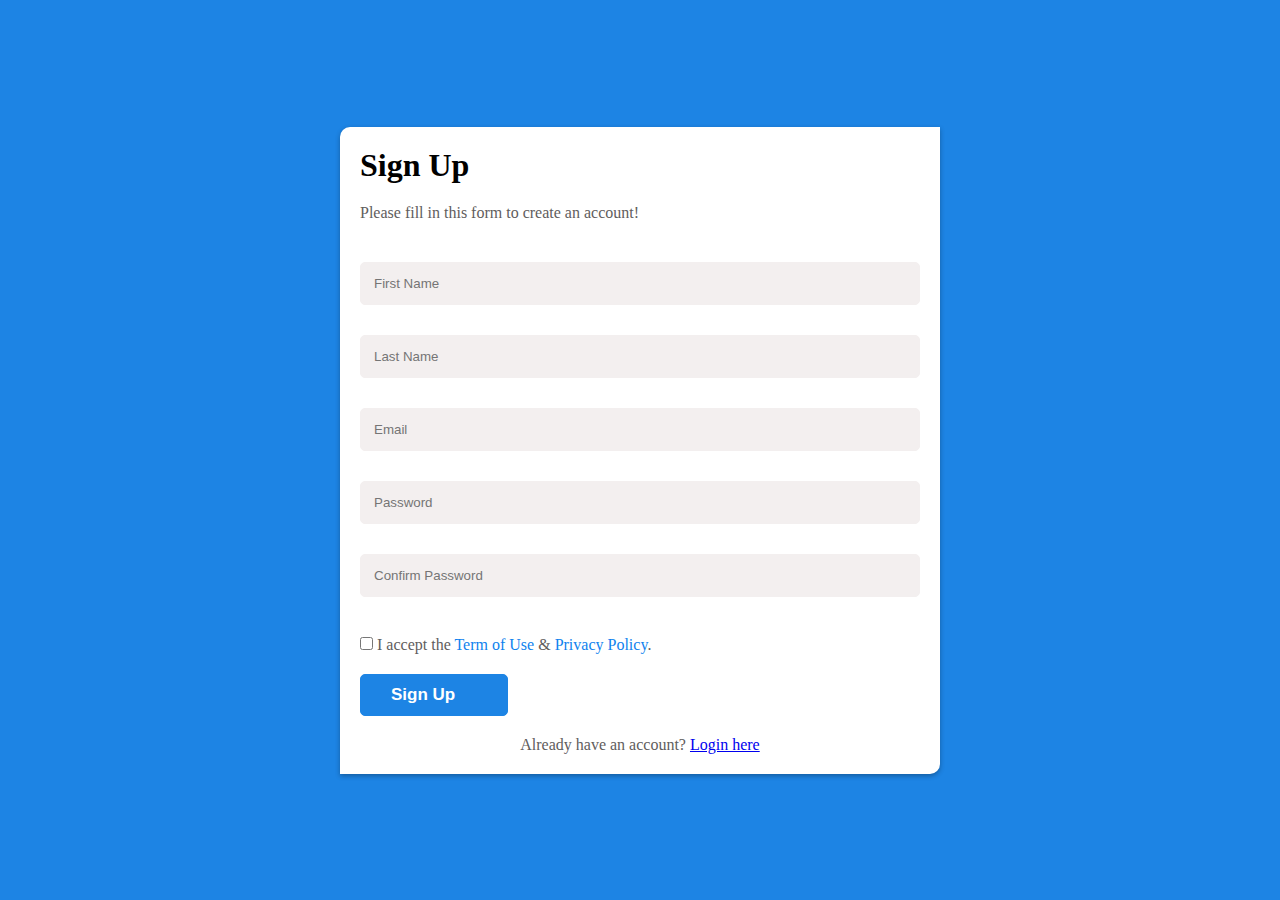
<file: index.html>
<!DOCTYPE html>
<html lang="en">
<head>
    <meta charset="UTF-8">
    <meta name="viewport" content="width=device-width, initial-scale=1.0">
    <title>Signup</title>
    <link rel="stylesheet" href="https://cdnjs.cloudflare.com/ajax/libs/font-awesome/4.7.0/css/font-awesome.min.css">
    <link rel="stylesheet" href="style.css">
</head>
<body>
    <main class="container">
        <header>
            <h1>Sign Up</h1>
            <p>Please fill in this form to create an account!</p>
        </header>
        <form action="" method="GET" id="form">
            <div class="form-control firstNameDiv">
                <input type="text" placeholder="First Name" class="firstName" id="firstName">
                <small>Error message</small>
            </div>
            <div class="form-control lastNameDiv">
                <input type="text" placeholder="Last Name" class="lastName" id="lastName">
                <small>Error message</small>
            </div>
            <div class="form-control">
                <input type="email" placeholder="Email" class="email" id="email">
                <small>Error message</small>
            </div>
            <div class="form-control">
                <input type="password" placeholder="Password" class="password" id="password">
                <small>Error message</small>
            </div>
            <div class="form-control">
                <input type="password" placeholder="Confirm Password" class="confirmPassword" id="confirmPassword">
                <small>Error message</small>
            </div>
            <label for="checkbox">
                <input type="checkbox" name="checkbox" id="checkbox" class="checkbox" required> 
                I accept the <span>Term of Use</span> & <span>Privacy Policy</span>.
            </label>
            <button type="submit" class="button" id="signUp">Sign Up <i class="fa fa-spinner fa-spin"></i></button>
        </form>
        <p class="login-link">Already have an account? <a href="login.html">Login here</a></p>
    </main>
</body>
<script src="signup.js"></script>
</html>
</file>
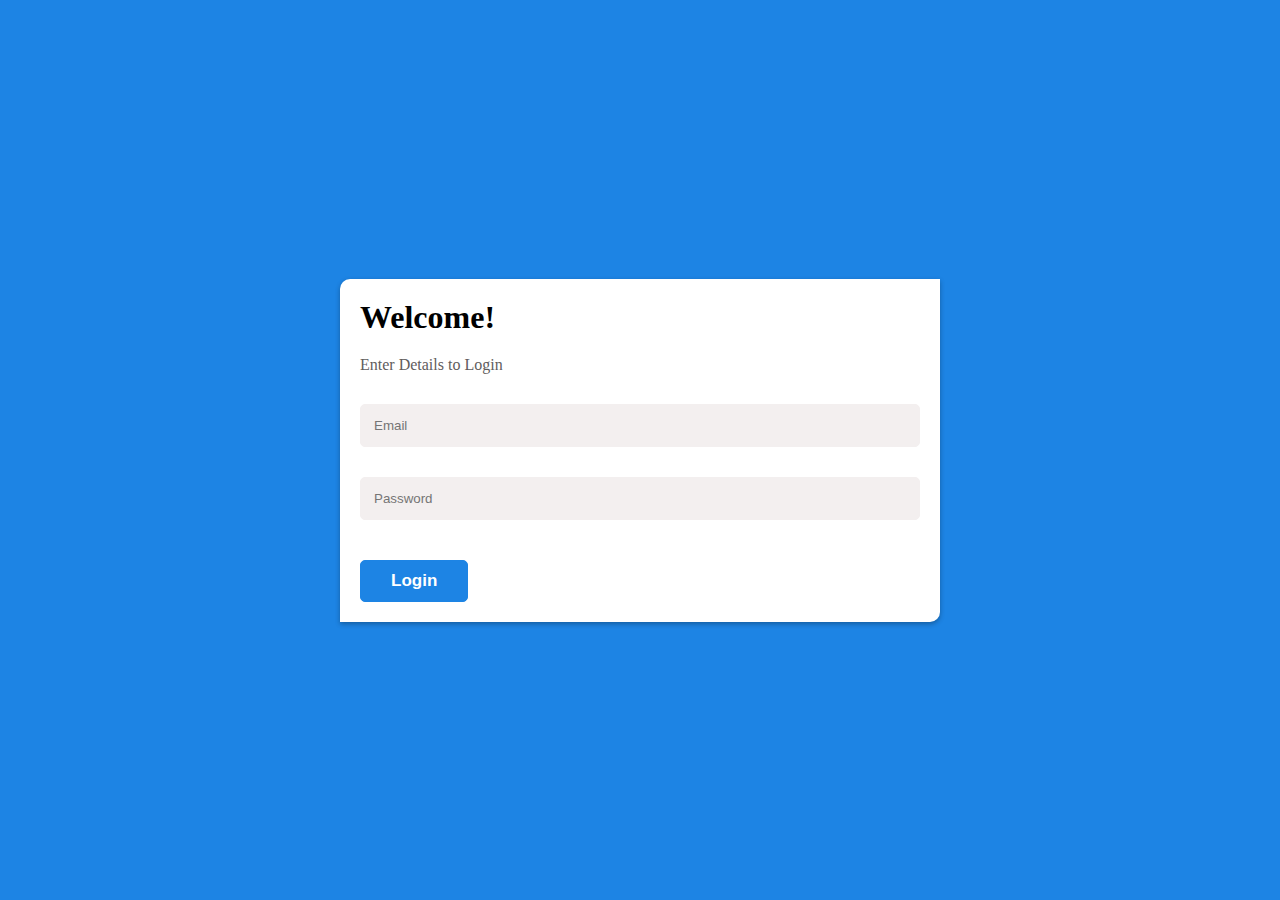
<file: login.html>
<!DOCTYPE html>
<html lang="en">
<head>
    <meta charset="UTF-8">
    <meta name="viewport" content="width=device-width, initial-scale=1.0">
    <title>Login</title>
    <link rel="stylesheet" href="style.css">
</head>
<body>
    <main class="container">
        <header>
            <h1>Welcome!</h1>
            <p>Enter Details to Login</p>
        </header>
        <form action="" method="GET" id="form">
            <div class="form-control">
                <input type="email" placeholder="Email" class="email" id="loginEmail">
                <small>Error message</small>
            </div>
            <div class="form-control">
                <input type="password" placeholder="Password" class="password" id="loginPassword">
                <small>Error message</small>
            </div>
            <button type="submit" class="button" id="login">Login</button>
        </form>
    </main>
</body>
<script src="login.js"></script>
</html>
</file>
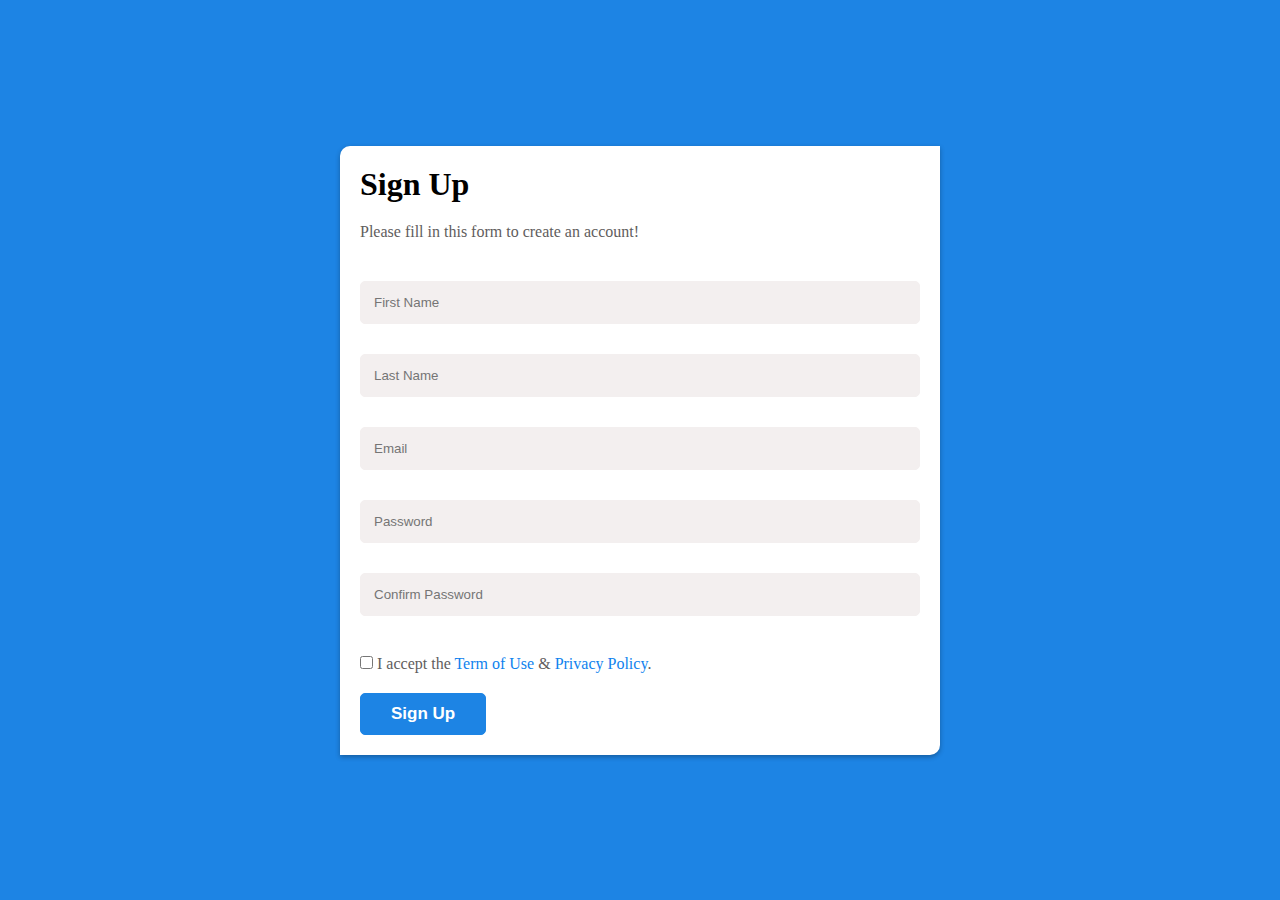
<file: signup.html>
<!DOCTYPE html>
<html lang="en">
<head>
    <meta charset="UTF-8">
    <meta name="viewport" content="width=device-width, initial-scale=1.0">
    <title>Signup</title>
    <link rel="stylesheet" href="style.css">
</head>
<body>
    <main class="container">
        <header>
            <h1>Sign Up</h1>
            <p>Please fill in this form to create an account!</p>
        </header>
        <form action="login.html" method="GET" id="form">
            <div class="form-control firstNameDiv">
                <input type="text" placeholder="First Name" class="firstName" id="firstName">
                <small>Error message</small>
            </div>
            <div class="form-control lastNameDiv">
                <input type="text" placeholder="Last Name" class="lastName" id="lastName">
                <small>Error message</small>
            </div>
            <div class="form-control">
                <input type="email" placeholder="Email" class="email" id="email">
                <small>Error message</small>
            </div>
            <div class="form-control">
                <input type="password" placeholder="Password" class="password" id="password">
                <small>Error message</small>
            </div>
            <div class="form-control">
                <input type="password" placeholder="Confirm Password" class="confirmPassword" id="confirmPassword">
                <small>Error message</small>
            </div>
            <label for="checkbox">
                <input type="checkbox" name="checkbox" id="checkbox" class="checkbox" required> 
                I accept the <span>Term of Use</span> & <span>Privacy Policy</span>.
            </label>
            <button type="submit" class="button" id="signUp">Sign Up</button>
        </form>
    </main>
</body>
<script src="script.js"></script>
</html>
</file>
<file: style.css>
* {
    box-sizing: border-box;
    padding: 0;
    margin: 0;
}

body {
    background-color: #1d84e4;
    display: flex;
    align-items: center;
    justify-content: center;
    min-height: 100vh;
}

p {
    padding-top: 20px;
    color: #5f5d5d;
}

.login-link {
    text-align: center;
    color: #5f5d5d;
}

header {
    padding-bottom: 20px;
}

.container {
    background-color: #ffffff;
    max-width: 50%;
    width: 600px;
    box-shadow: 0 2px 5px rgba(0, 0, 0, 0.3);
    padding: 20px;
    border-radius: 10px 0 10px 0;
    box-shadow:  #272424;
    padding-bottom: 20px;
}

.form-control {
    margin-top: 10px;
    padding-bottom: 20px;
    position: relative;
}

.firstName, .lastName {
    width: 100%;
    padding: 13px;
    border: 1px solid #f3efef;
    background-color: #f3efef;
    border-radius: 5px;
}

.firstNameDiv, .lastNameDiv {
    display: inline-block;
    min-width: 100%;
}

.firstNameDiv {
    margin-top: 20px;
}

.email, .password, .confirmPassword {
    width: 100%;
    padding: 13px;
    border: 1px solid #f3efef;
    background-color: #f3efef;
    border-radius: 5px;
}

.form-control.success input {
    border: 2px solid#2ecc71;
}

.form-control.error input {
    border: 2px solid #e74c3c;
}

.form-control.error small {
    color: #e74c3c;
    visibility: visible;
}

.form-control small {
    position: absolute;
    bottom: 0; 
    left: 0;
    visibility: hidden;
}

.checkbox {
    margin-top: 20px;
    
}

i {
    visibility: hidden;
}

label {
    color: #5f5d5d;
}

span {
    color: #0f82ee;
}

.button {
    display: block;
    margin-top: 20px;
    background-color: #1d84e4;
    color: #ffffff;
    padding: 10px 30px;
    border: 1px solid #1d84e4;
    border-radius: 5px;
    font-weight: bold;
    font-size: 17px;
}
</file>
